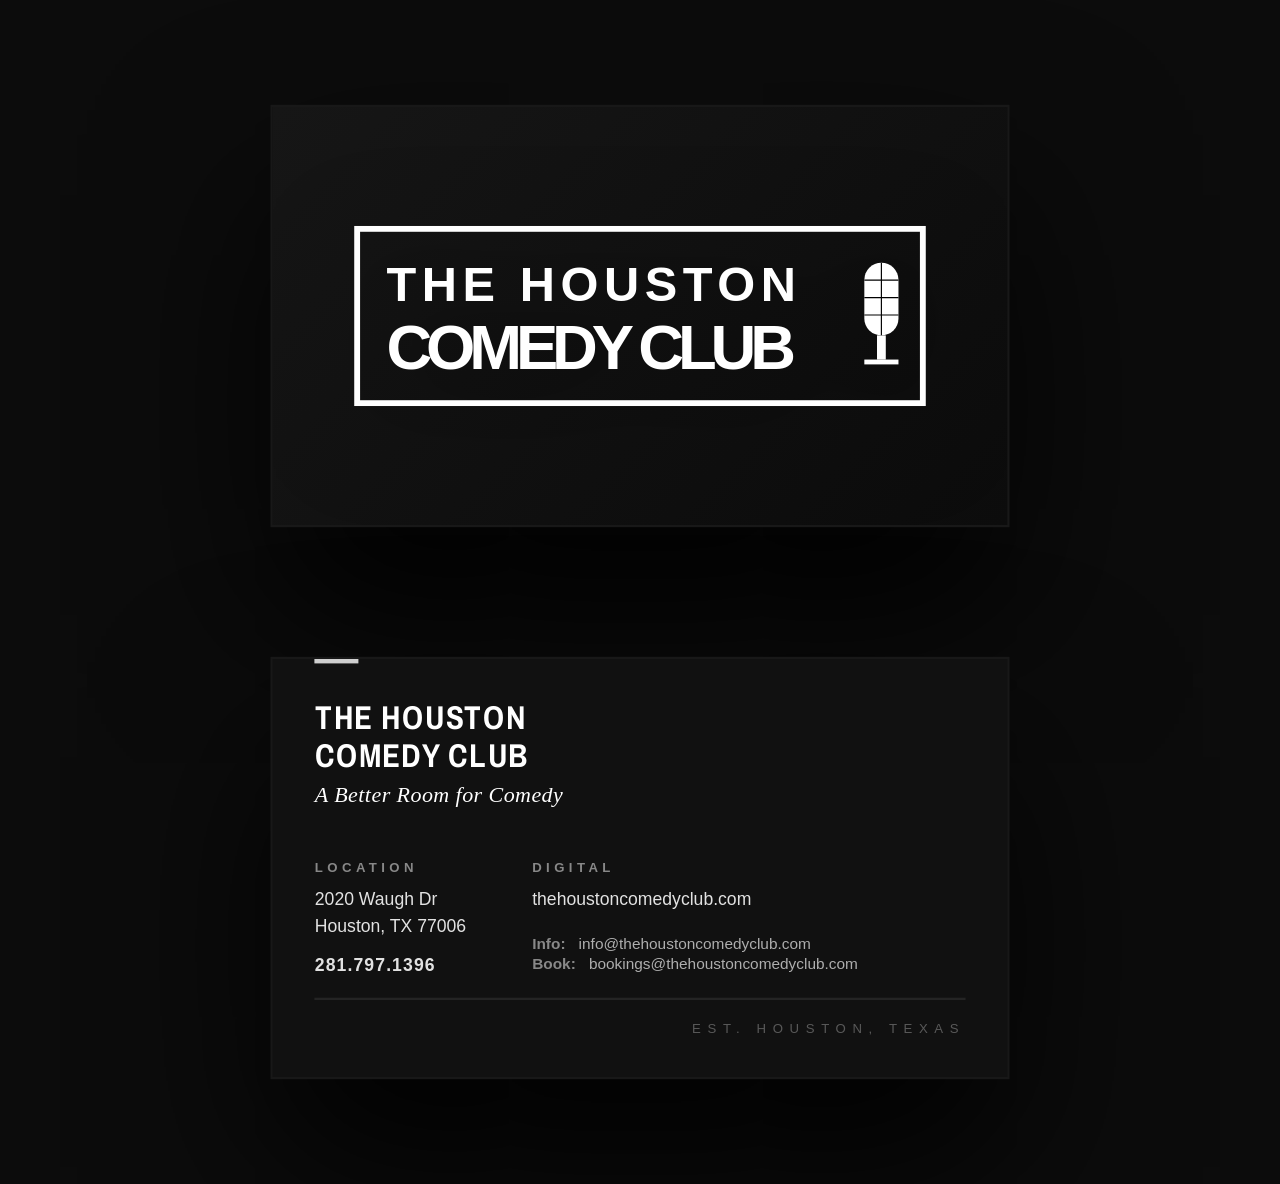
<file: business-card/index.html>
<!DOCTYPE html>
<html lang="en">
<head>
    <meta charset="UTF-8">
    <meta name="viewport" content="width=device-width, initial-scale=1.0">
    <title>The Houston Comedy Club | Double-Sided Business Card</title>
    <link rel="stylesheet" href="card-styles.css">
</head>
<body class="two-sided-view">

    <div class="card-wrapper">
        <!-- SIDE 1: FRONT (MAJOR BRANDING) -->
        <div class="business-card front-face">
            <div class="card-interior logo-focus">
                <img src="images/logo-horizontal-heavy.svg" alt="The Houston Comedy Club Logo" class="logo-centerpiece title-logo">
            </div>
        </div>

        <!-- SIDE 2: BACK (INFORMATION) -->
        <div class="business-card back-face">
            <div class="card-interior info-layout">
                <div class="back-accent"></div>
                
                <header class="card-header">
                    <h1 class="brand-title">THE HOUSTON <br>COMEDY CLUB</h1>
                    <p class="brand-subtitle">A Better Room for Comedy</p>
                </header>

                <div class="info-columns">
                    <div class="info-col location">
                        <h2 class="section-label">Location</h2>
                        <address class="card-value">2020 Waugh Dr<br>Houston, TX 77006</address>
                        <p class="card-value phone">281.797.1396</p>
                    </div>

                    <div class="info-col connectivity">
                        <h2 class="section-label">Digital</h2>
                        <p class="card-value web">thehoustoncomedyclub.com</p>
                        <div class="email-stack">
                            <p class="email-entry"><span class="small-label">Info:</span> info@thehoustoncomedyclub.com</p>
                            <p class="email-entry"><span class="small-label">Book:</span> bookings@thehoustoncomedyclub.com</p>
                        </div>
                    </div>
                </div>

                <footer class="card-footer-branding">
                    <span class="location-stamp">Est. Houston, Texas</span>
                </footer>
            </div>
        </div>
    </div>

</body>
</html>
</file>
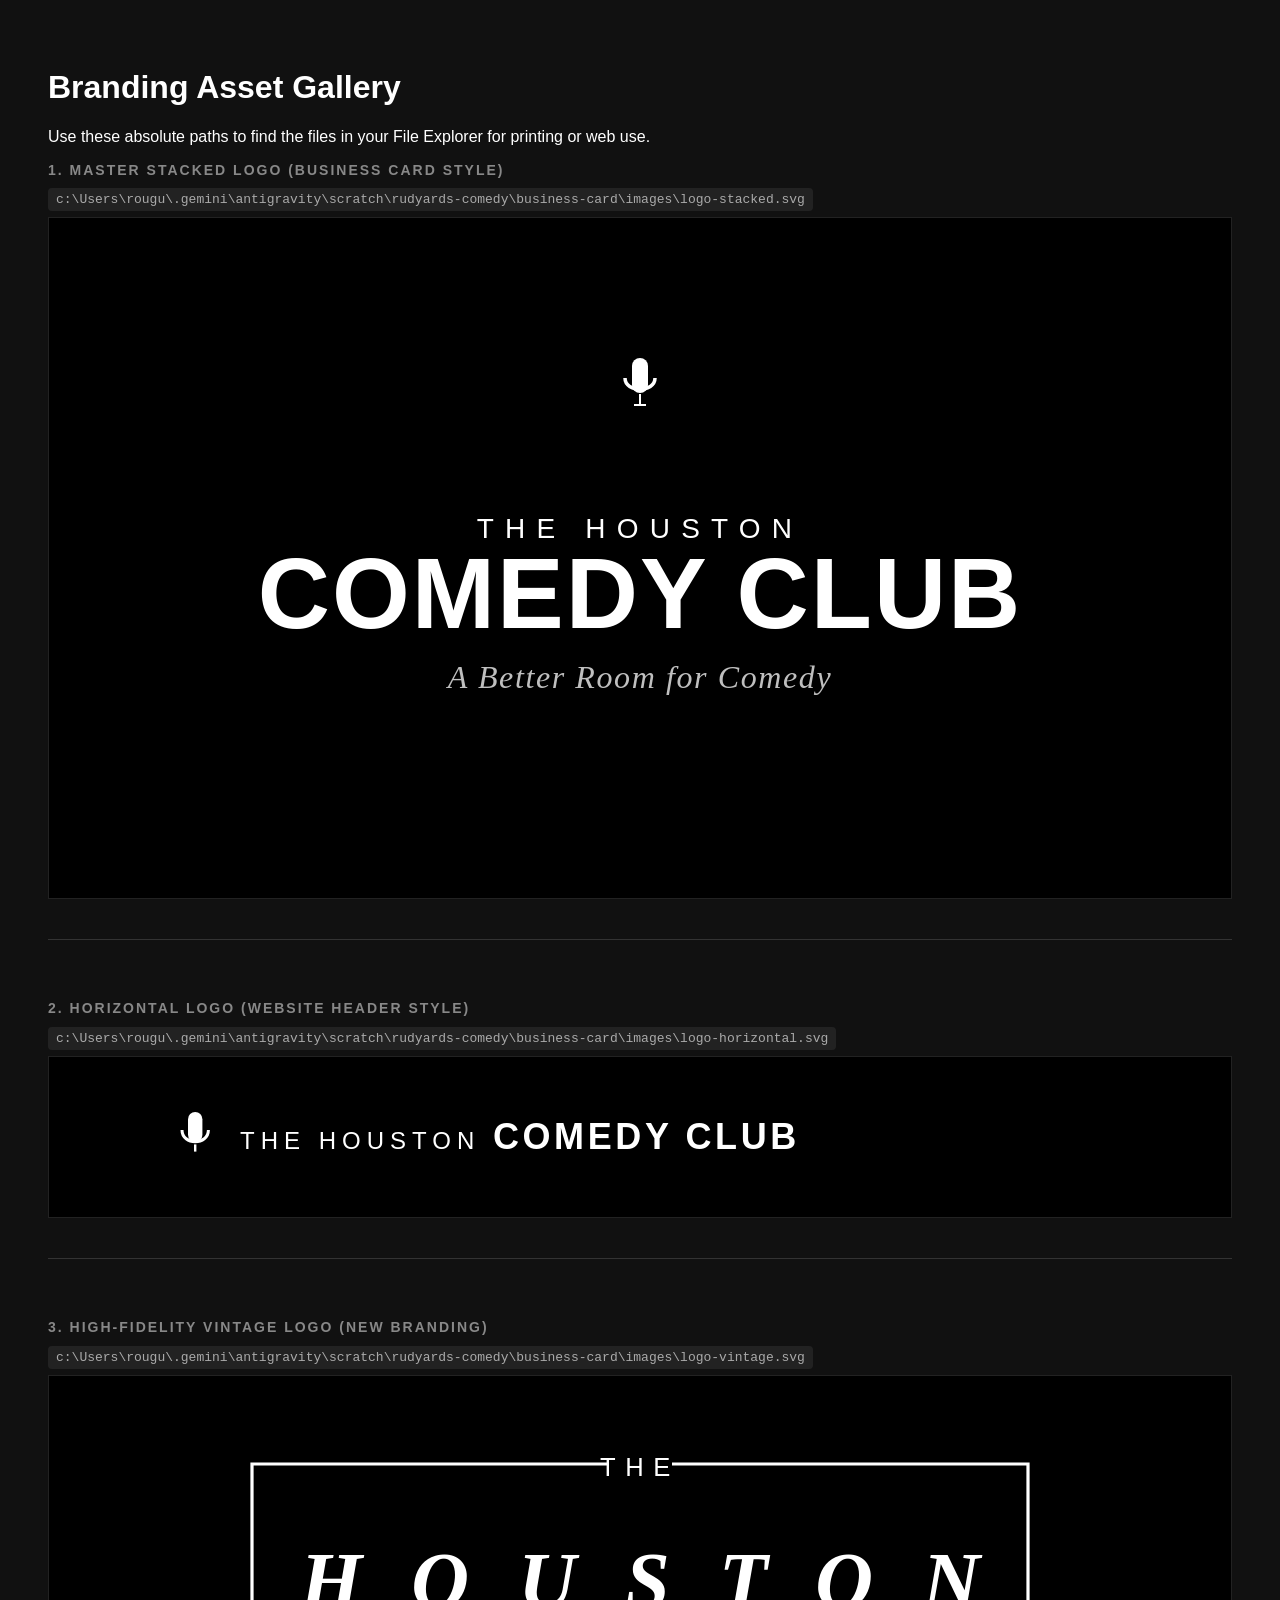
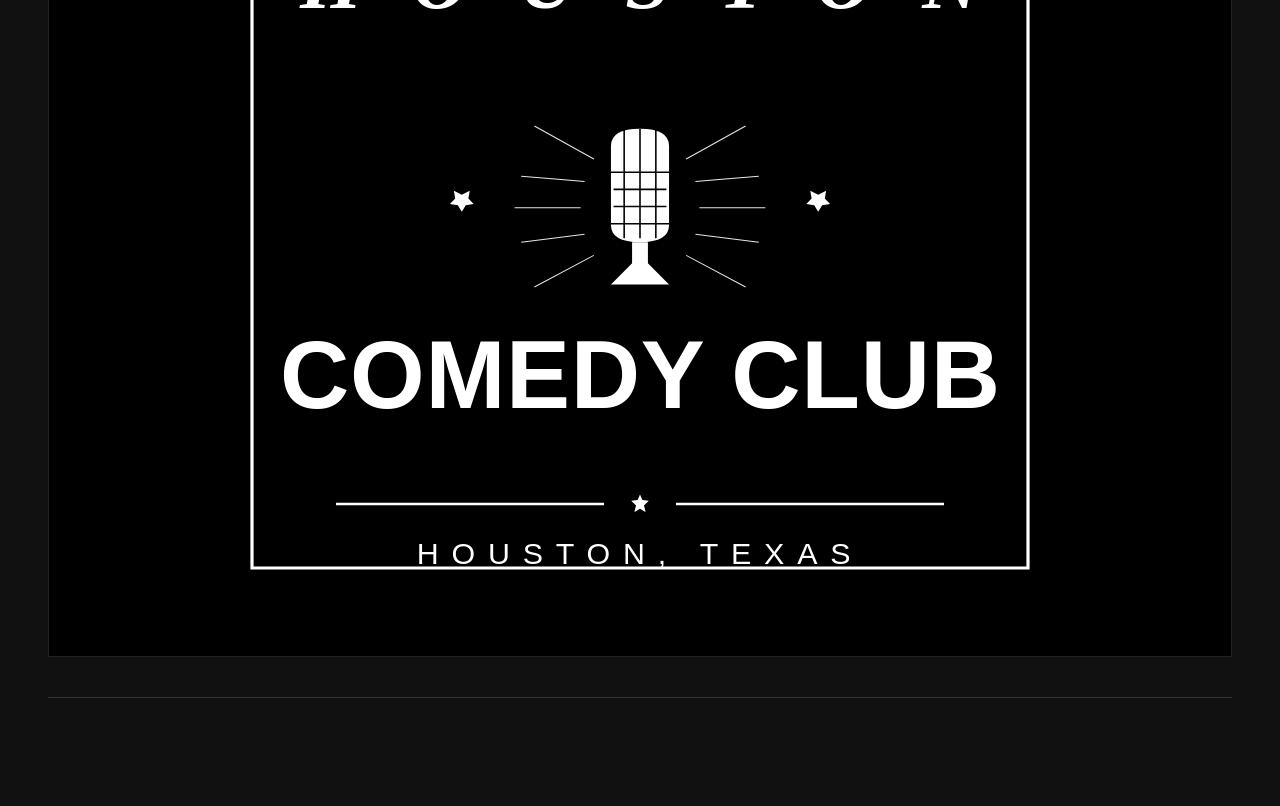
<file: business-card/gallery.html>
<!DOCTYPE html>
<html lang="en">
<head>
    <meta charset="UTF-8">
    <title>SVG Branding Gallery - The Houston Comedy Club</title>
    <style>
        body { background: #111; color: #fff; font-family: sans-serif; padding: 40px; }
        .gallery-item { margin-bottom: 60px; border-bottom: 1px solid #333; padding-bottom: 40px; }
        h2 { color: #888; text-transform: uppercase; letter-spacing: 2px; font-size: 14px; }
        .preview-box { background: #000; padding: 40px; border: 1px solid #222; display: flex; justify-content: center; margin-top: 10px; }
        img { max-width: 100%; height: auto; }
        code { background: #222; padding: 4px 8px; border-radius: 4px; color: #aaa; font-size: 13px; }
    </style>
</head>
<body>
    <h1>Branding Asset Gallery</h1>
    <p>Use these absolute paths to find the files in your File Explorer for printing or web use.</p>

    <div class="gallery-item">
        <h2>1. Master Stacked Logo (Business Card Style)</h2>
        <code>c:\Users\rougu\.gemini\antigravity\scratch\rudyards-comedy\business-card\images\logo-stacked.svg</code>
        <div class="preview-box">
            <img src="images/logo-stacked.svg" alt="Stacked Logo">
        </div>
    </div>

    <div class="gallery-item">
        <h2>2. Horizontal Logo (Website Header Style)</h2>
        <code>c:\Users\rougu\.gemini\antigravity\scratch\rudyards-comedy\business-card\images\logo-horizontal.svg</code>
        <div class="preview-box">
            <img src="images/logo-horizontal.svg" alt="Horizontal Logo">
        </div>
    </div>
    <div class="gallery-item">
        <h2>3. High-Fidelity Vintage Logo (New Branding)</h2>
        <code>c:\Users\rougu\.gemini\antigravity\scratch\rudyards-comedy\business-card\images\logo-vintage.svg</code>
        <div class="preview-box">
            <img src="images/logo-vintage.svg" alt="Vintage Logo">
        </div>
    </div>
</body>
</html>
</file>
<file: business-card/card-styles.css>
@import url('https://fonts.googleapis.com/css2?family=Archivo+Narrow:wght@900&amp;family=Bodoni+Moda:ital,wght@1,900&amp;family=Outfit:wght@100..900&amp;display=swap');

:root {
    --bg-main: #0c0c0c;
    --bg-card: #111111;
    --text-primary: #FFFFFF;
    --text-muted: #888888;
    --border-soft: rgba(255, 255, 255, 0.08);
    --accent: #FFFFFF;
    --font-branding: 'Archivo Narrow', sans-serif;
    --font-heading: 'Bodoni Moda', serif;
    --font-body: 'Outfit', sans-serif;
}

body {
    background-color: var(--bg-main);
    display: flex;
    justify-content: center;
    align-items: center;
    min-height: 100vh;
    margin: 0;
    padding: 80px 0;
    font-family: var(--font-body);
    color: var(--text-primary);
}

.card-wrapper {
    display: flex;
    flex-direction: column;
    gap: 120px;
    padding: 20px;
}

/* --- BASE CARD --- */
.business-card {
    width: 3.5in;
    height: 2in;
    background: var(--bg-card);
    position: relative;
    box-sizing: border-box;
    box-shadow: 0 40px 80px rgba(0,0,0,0.9);
    transform: scale(2.2);
    transform-origin: center center;
    margin: 1.25in 0;
    cursor: default;
    border: 1px solid rgba(255,255,255,0.03);
    overflow: hidden;
}

.card-interior {
    width: 100%;
    height: 100%;
    padding: 0.2in;
    box-sizing: border-box;
    position: relative;
    display: flex;
    flex-direction: column;
}

/* --- FRONT FACE --- */
.logo-focus {
    justify-content: center;
    align-items: center;
    background: linear-gradient(135deg, #161616 0%, #0c0c0c 100%);
}

.title-logo {
    width: 90%;
    height: auto;
    filter: drop-shadow(0 10px 20px rgba(0,0,0,0.5));
}

/* --- REGENERATED BACK FACE --- */
.back-accent {
    position: absolute;
    top: 0;
    left: 0.2in;
    width: 20px;
    height: 2px;
    background: var(--accent);
    opacity: 0.8;
}

.card-header {
    margin-bottom: 25px;
}

.brand-title {
    font-family: var(--font-branding);
    font-weight: 900;
    font-size: 15px;
    line-height: 1.1;
    letter-spacing: 0.5px;
    margin: 0;
    text-transform: uppercase;
    color: var(--text-primary);
}

.brand-subtitle {
    font-family: var(--font-heading);
    font-style: italic;
    font-size: 10px;
    margin: 4px 0 0 0;
    color: var(--text-primary);
    letter-spacing: 0.2px;
}

.info-columns {
    display: flex;
    gap: 30px;
}

.info-col {
    display: flex;
    flex-direction: column;
    gap: 6px;
}

.section-label {
    font-size: 6px;
    font-weight: 800;
    text-transform: uppercase;
    letter-spacing: 2px;
    color: var(--text-muted);
    margin: 0;
}

.card-value {
    font-size: 8px;
    font-weight: 400;
    line-height: 1.5;
    margin: 0;
    color: #e2e2e2;
    font-style: normal;
}

.card-value.phone {
    font-weight: 700;
    letter-spacing: 0.5px;
}

.email-stack {
    margin-top: 4px;
    display: flex;
    flex-direction: column;
    gap: 2px;
}

.email-entry {
    font-size: 7px;
    margin: 0;
    color: #aeaeae;
}

.small-label {
    font-weight: 700;
    color: var(--text-muted);
    margin-right: 4px;
}

.card-footer-branding {
    margin-top: auto;
    border-top: 0.5px solid var(--border-soft);
    padding-top: 10px;
    display: flex;
    justify-content: flex-end;
}

.location-stamp {
    font-size: 6px;
    text-transform: uppercase;
    letter-spacing: 3px;
    color: var(--text-muted);
    opacity: 0.6;
}

/* Print Styles */
@media print {
    body { background: white; padding: 0; }
    .card-wrapper { gap: 40px; }
    .business-card { 
        transform: none; 
        margin: 20px; 
        box-shadow: none; 
        border: 1px solid #ddd;
    }
}
</file>
